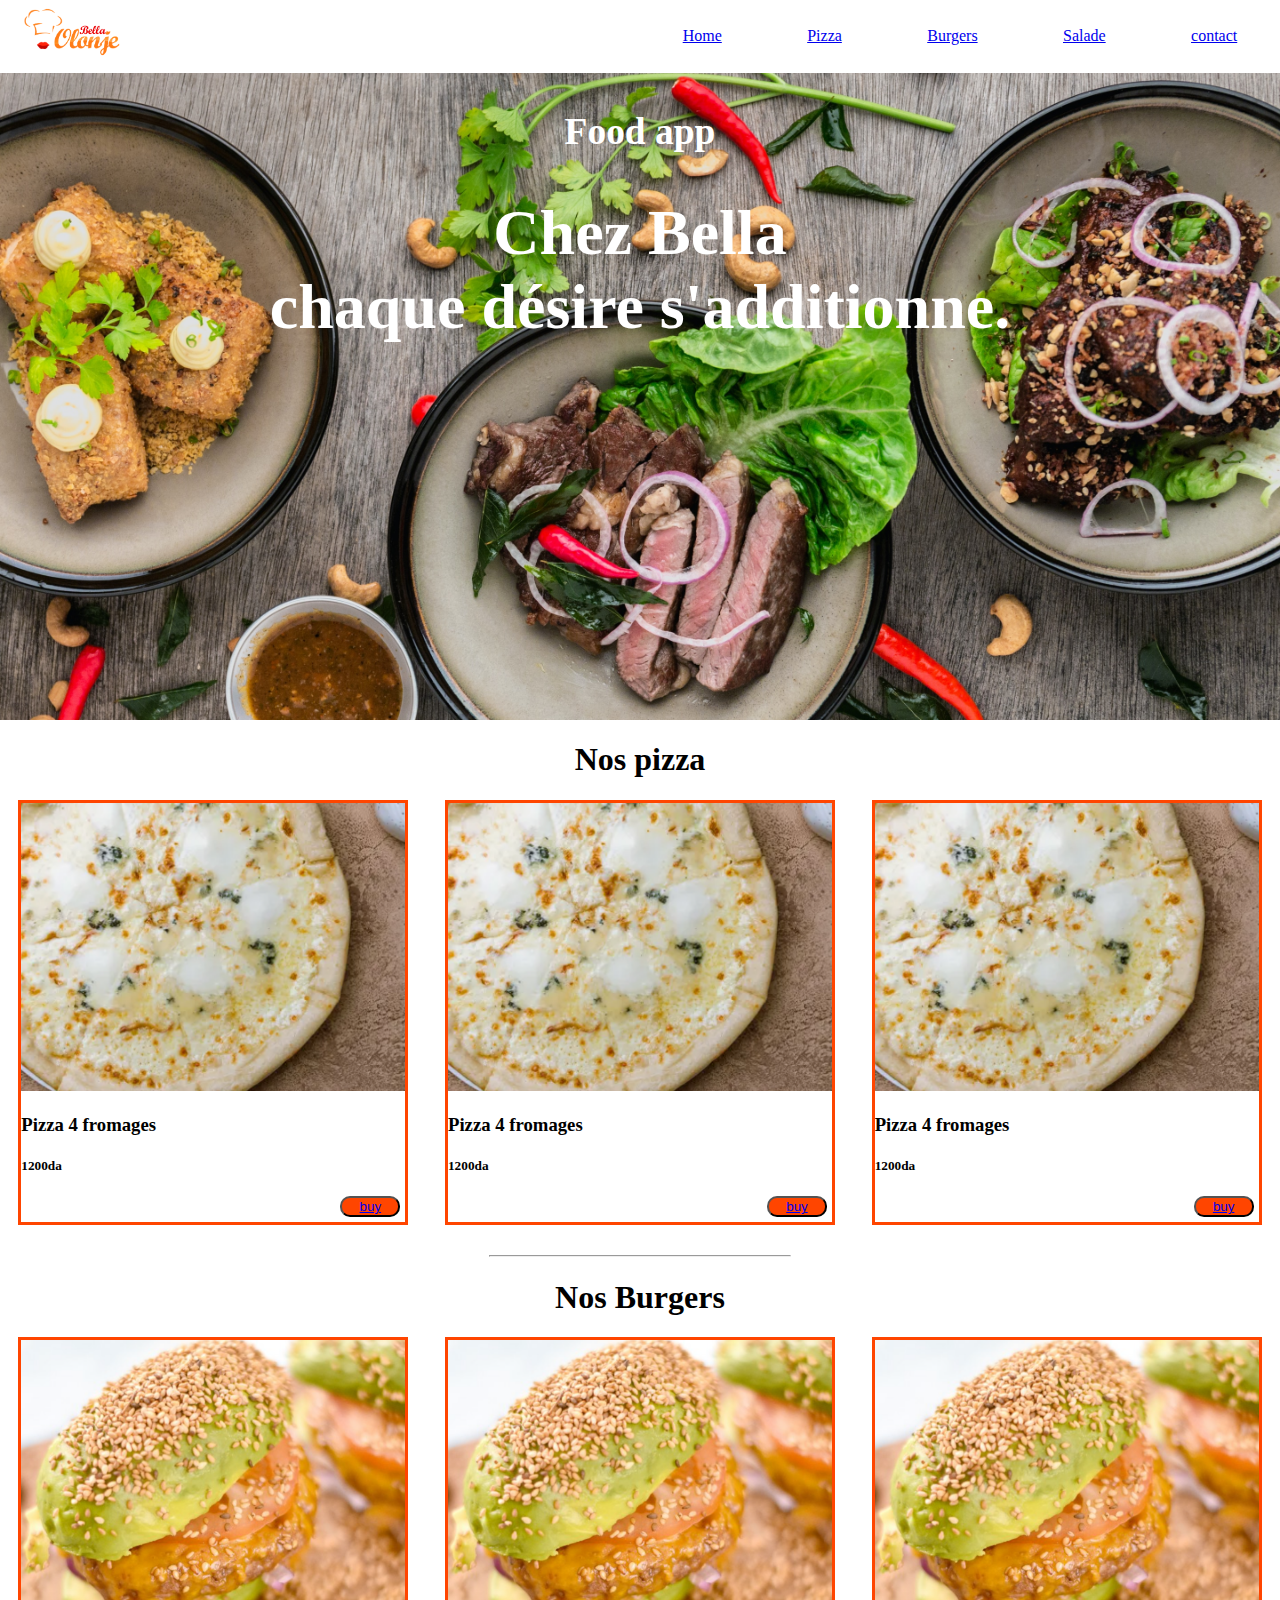
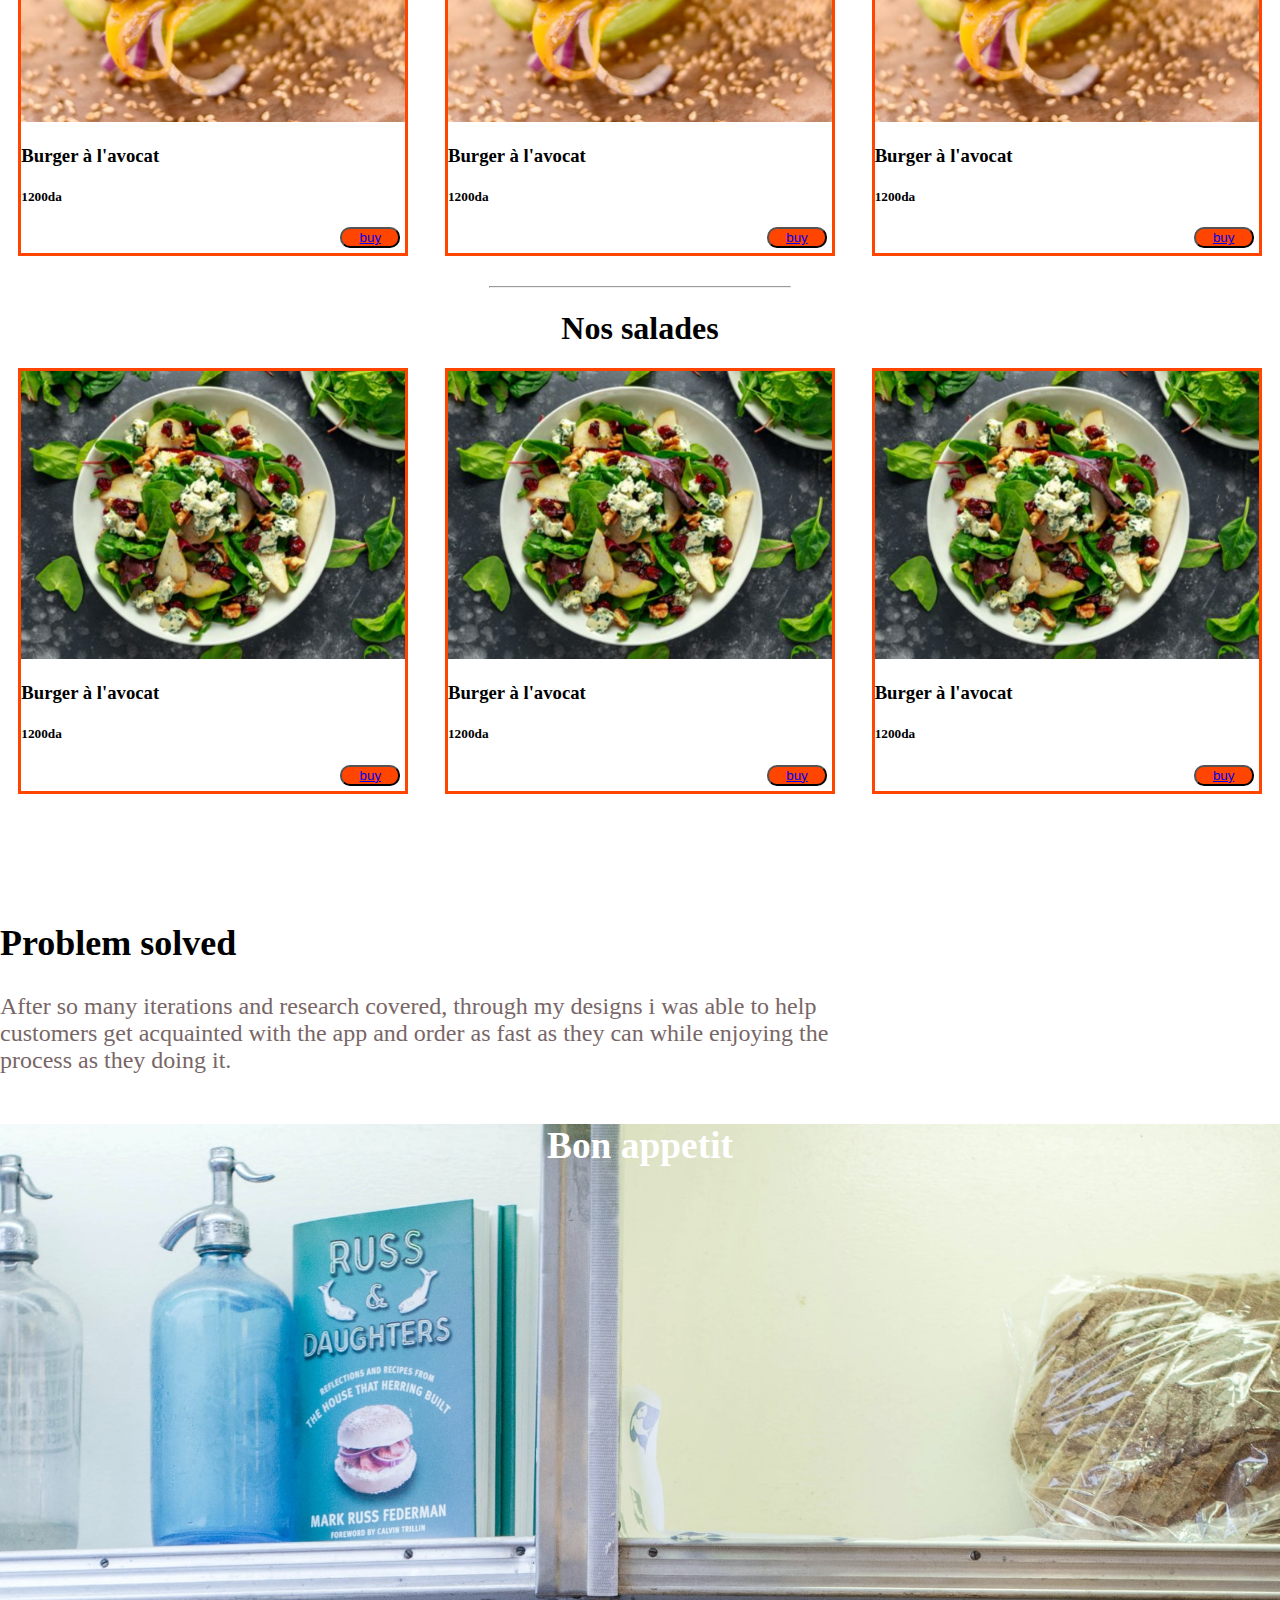
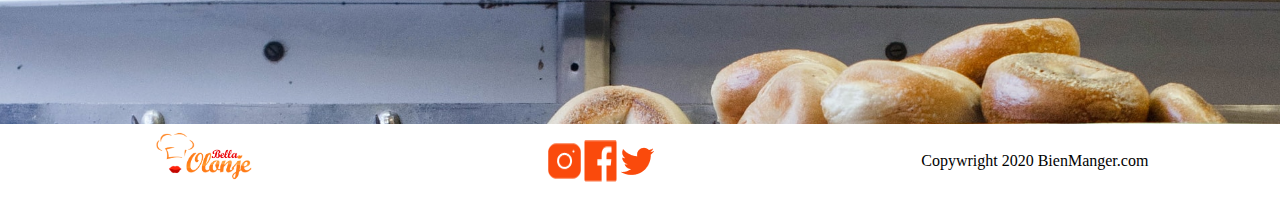
<file: index.html>
<!DOCTYPE html>
<html lang="fr">
<head>
    <meta charset="UTF-8">
    <meta name="viewport" content="width=device-width, initial-scale=1.0">
    <title>Bella Olonje</title>
    <link rel="stylesheet" href="css/style.css">
</head>
<body>
 
    <section class="top-page">
        <header class="header">
            <img src="images/4582665240404145ae72b9255f16e36d.png" alt="logo du site">
            <nav class="nav">
                <li><a href="index.html">Home</a></li>
                <li><a href="index.html">Pizza</a></li>
                <li><a href="index.html">Burgers</a></li>
                <li><a href="index.html">Salade</a></li>
                <li><a href="contact.html">contact</a></li>
            </nav>
        </header>
        <div class="landing-page">
          <h3> Food app </h3>
          <h1>Chez Bella<br> chaque désire s'additionne.</h1>  
        </div>  
    </section>
    <section>
        <h1>Nos pizza</h1>  
        <div class="pizzaBloc">
            <div class="pizza">
                <img src="images/pizza.png" alt="pizza">
                <h3>Pizza 4 fromages</h3>
                <h5>1200da</h5>
                <button><a href="formulaire.html">buy</a></button>
            </div>
            <div class="pizza">
                <img src="images/pizza.png" alt="pizza">
                <h3>Pizza 4 fromages</h3>
                <h5>1200da</h5>
                <button><a href="formulaire.html">buy</a></button>
            </div>
            <div class="pizza">
                <img src="images/pizza.png" alt="pizza">
                <h3>Pizza 4 fromages</h3>
                <h5>1200da</h5>
                <button><a href="formulaire.html">buy</a></button>
            </div>
        </div>    
    </section>
    <hr>
    <section>
        <h1>Nos Burgers</h1>  
        <div class="burgerBloc">
            <div class="burger">
                <img src="images/burger.png" alt="burger">
                <h3>Burger à l'avocat</h3>
                <h5>1200da</h5>
                <button><a href="#">buy</a></button>
            </div>
            <div class="burger">
                <img src="images/burger.png" alt="burger">
                <h3>Burger à l'avocat</h3>
                <h5>1200da</h5>
                <button><a href="#">buy</a></button>
            </div>
            <div class="burger">
                <img src="images/burger.png" alt="burger">
                <h3>Burger à l'avocat</h3>
                <h5>1200da</h5>
                <button><a href="#">buy</a></button>
            </div>
        </div> 
    </section>
    <hr>
    <section>
        <h1>Nos salades</h1>  
        <div class="saladeBloc">
            <div class="salade">
                <img src="images/salade.png" alt="burger">
                <h3>Burger à l'avocat</h3>
                <h5>1200da</h5>
                <button><a href="#">buy</a></button>
            </div>
            <div class="salade">
                <img src="images/salade.png" alt="burger">
                <h3>Burger à l'avocat</h3>
                <h5>1200da</h5>
                <button><a href="#">buy</a></button>
            </div>
            <div class="salade">
                <img src="images/salade.png" alt="burger">
                <h3>Burger à l'avocat</h3>
                <h5>1200da</h5>
                <button><a href="#">buy</a></button>
            </div>
            
        </div>   
    </section>
    <section class="problem">
        <h2>Problem solved</h2>
        <p>After so many iterations and research covered, through my designs i was able to help<br> customers get acquainted with the app and order as fast as they can while enjoying the<br> process as they doing it.</p>
    </section>
    <section class="banniereFooter">
        <h3>Bon appetit</h3>
    </section>
    <footer>
        <img src="images/4582665240404145ae72b9255f16e36d.png" alt="logo" class="img">
        <div class="socialMedia">
            <img src="images/instagram.png" alt="instagram">
            <img src="images/fb.png" alt="facebook">
            <img src="images/twitter.png" alt="tzitter">
        </div>
        <p>Copywright 2020 BienManger.com</p>
    </footer>
</body>
</html>
</file>
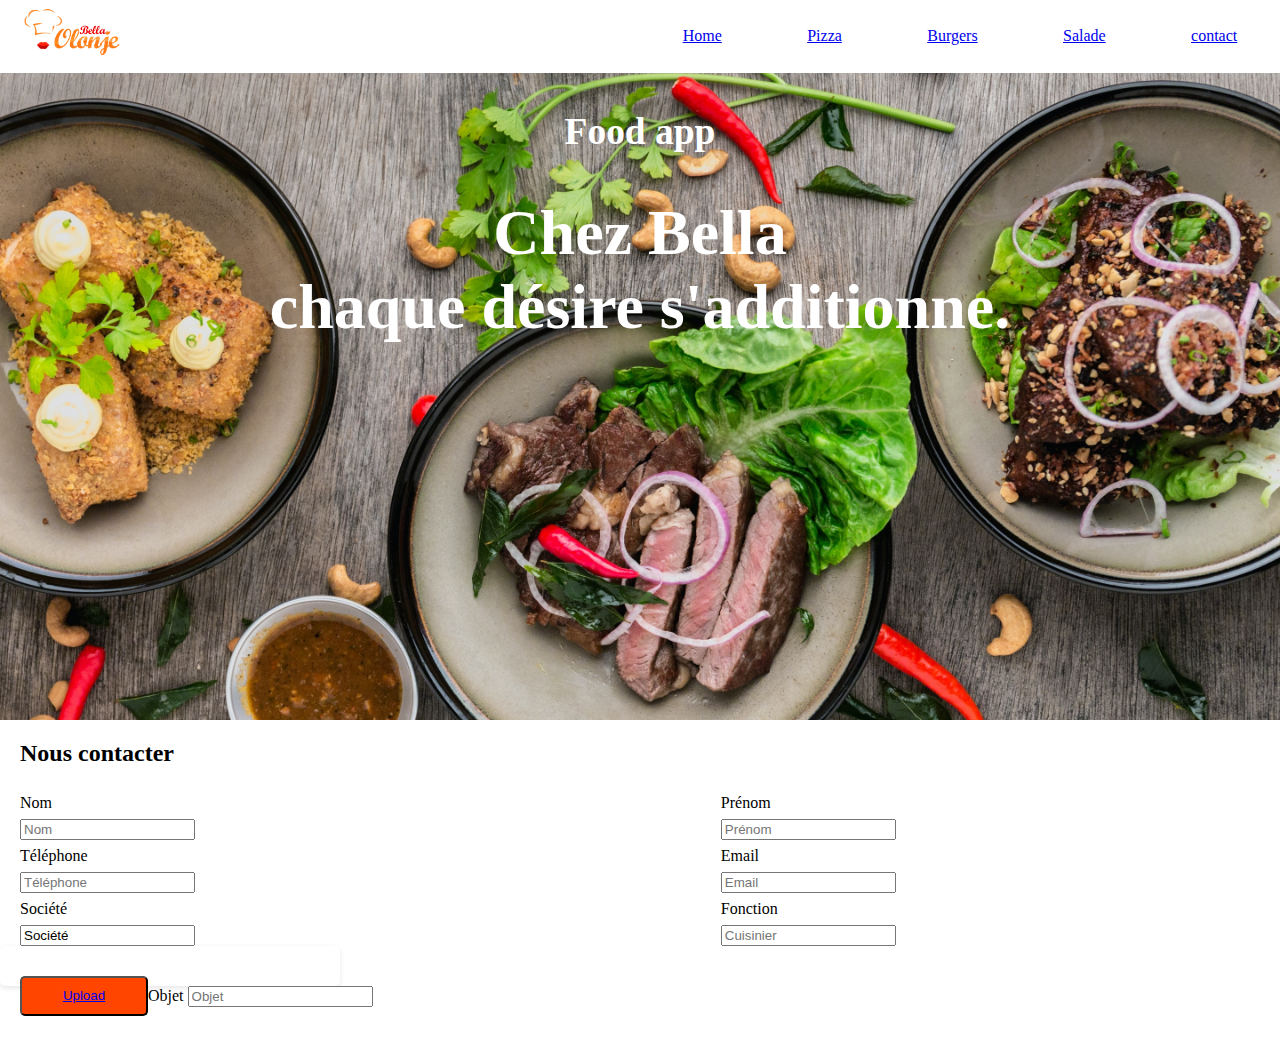
<file: contact.html>
<!DOCTYPE html>
<html lang="fr">
<head>
    <meta charset="UTF-8">
    <meta name="viewport" content="width=device-width, initial-scale=1.0">
    <title>Contact</title>
    <link rel="stylesheet" href="contact.css">
    <script src="https://www.google.com/recaptcha/api.js" async defer></script>
</head>
<body>
    <section class="top-page">
            <header class="header">
                <img src="images/4582665240404145ae72b9255f16e36d.png" alt="logo du site">
                <nav class="nav">
                    <li><a href="index.html">Home</a></li>
                    <li><a href="index.html">Pizza</a></li>
                    <li><a href="index.html">Burgers</a></li>
                    <li><a href="index.html">Salade</a></li>
                    <li><a href="contact.html">contact</a></li>
                </nav>
            </header>
            <div class="landing-page">
                <h3> Food app </h3>
                <h1>Chez Bella<br> chaque désire s'additionne.</h1>
            </div>      
    </section>
    <section>
        <h2>Nous contacter</h2>
        <div>
            <section class="bloc">
                <div>
                  <label for="nominput">Nom</label>
                  <input type="text" name="Nom" id="nominput" placeholder="Nom">
                </div>
                <div> 
                  <label for="nameinput">Prénom</label>
                  <input type="text" name="Prénom" id="nameinput" placeholder="Prénom">
                </div>
            </section>
            <section class="bloc">
                <div>
                    <label for="numinput">Téléphone</label>
                    <input type="number" name="num" id="numinput" placeholder="Téléphone">
                </div>
                <div>
                    <label for="mailinput">Email</label>
                    <input type="email" name="Email" id="mailinput" placeholder="Email">
                </div>
            </section>
            <section class="bloc">
                <div>
                  <label for="socinput">Société</label>
                  <input type="text" name="société" id="socinput" value="Société">
                </div>
                <div> 
                  <label for="funinput">Fonction</label>
                  <input type="text" name="fonction" id="funinput" placeholder="Cuisinier">
                </div>
            </section>
        </div>
        <button><a href="#">Upload</a></button>
        <form action="votre_script_de_traitement.php" method="post">
        <div class="g-recaptcha" data-sitekey="VOTRE_CLE_SITE"></div>
        </form>
    </section>
    <label for="objinput">Objet</label>
    <input type="text" name="objet" id="objinput" placeholder="Objet">
</body>
</html>
</file>
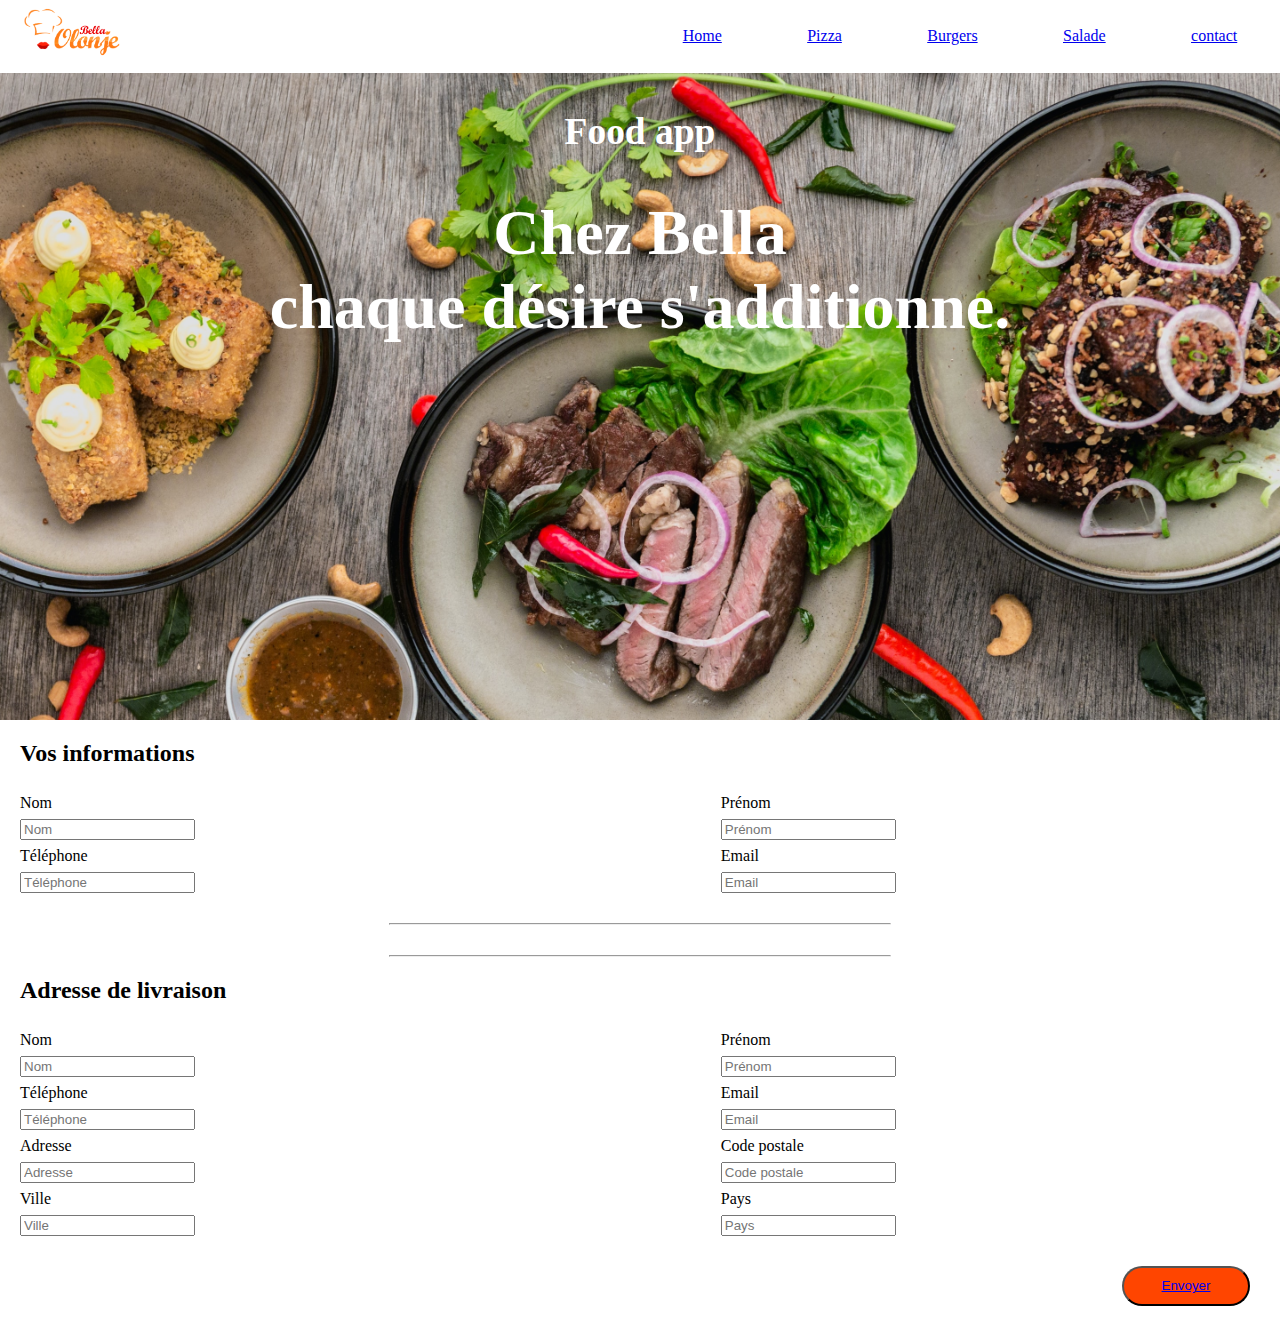
<file: formulaire.html>
<!DOCTYPE html>
<html lang="fr">
<head>
    <meta charset="UTF-8">
    <meta name="viewport" content="width=device-width, initial-scale=1.0">
    <title>formulaire de commande</title>
    <link rel="stylesheet" href="formulaire.css">
</head>
<body>
    <section class="top-page">
            <header class="header">
                <img src="images/4582665240404145ae72b9255f16e36d.png" alt="logo du site">
                <nav class="nav">
                  <li><a href="index.html">Home</a></li>
                  <li><a href="index.html">Pizza</a></li>
                  <li><a href="index.html">Burgers</a></li>
                  <li><a href="index.html">Salade</a></li>
                  <li><a href="contact.html">contact</a></li>
                </nav>
            </header>
            <div class="landing-page">
                <h3> Food app </h3>
                <h1>Chez Bella<br> chaque désire s'additionne.</h1>
            </div>      
    </section>
    <form class="informations">
      <h2>Vos informations</h2>
      <div>
        <section class="bloc">
      <div>
      <label for="nominput">Nom</label>
      <input type="text" name="Nom" id="nominput" placeholder="Nom">
      </div>
      <div> 
      <label for="nameinput">Prénom</label>
      <input type="text" name="Prénom" id="nameinput" placeholder="Prénom">
      </div>
    </section>
    <section class="bloc">
      <div>
      <label for="numinput">Téléphone</label>
      <input type="number" name="num" id="numinput" placeholder="Téléphone">
      </div>
      <div>
      <label for="mailinput">Email</label>
      <input type="email" name="Email" id="mailinput" placeholder="Email">
      </div>
    </section>
      </div>
      <hr>
      <hr>
      <section>
        <h2>Adresse de livraison</h2>
        <div>
        <section class="bloc2">
            <div>
              <label for="nominput">Nom</label>
              <input type="text" name="Nom" id="nominput" placeholder="Nom">
            </div>
            <div> 
              <label for="nameinput">Prénom</label>
              <input type="text" name="Prénom" id="nameinput" placeholder="Prénom">
            </div>
        </section>
        <section class="bloc2">
            <div>
                <label for="numinput">Téléphone</label>
                <input type="number" name="num" id="numinput" placeholder="Téléphone">
            </div>
            <div>
                <label for="mailinput">Email</label>
                <input type="email" name="Email" id="mailinput" placeholder="Email">
            </div>
        </section>
        <section class="bloc2">
            <div>
                <label for="adrinput">Adresse</label>
                <input type="text" name="adresse" id="adrinput" placeholder="Adresse">
            </div>
            <div>
                <label for="codeinput">Code postale</label>
                <input type="number" name="code" id="codeinput" placeholder="Code postale">
            </div>
        </section>
        <section class="bloc2">
            <div>
                <label for="villeinput">Ville</label>
                <input type="text" name="ville" id="villeinput" placeholder="Ville">
            </div>
            <div>
                <label for="paysinput">Pays</label>
                <input type="text" name="pays" id="paysinput" placeholder="Pays">
            </div>
        </section>
      </div>
      <button><a href="#">Envoyer</a></button>
      </section>
    </form>
</body>
</html>
</file>
<file: css/style.css>
body{
    margin: 0 auto;
}
.header{
    width: 100%;
    display: flex;
    align-items: center;
    flex-direction: row;
    background-color:white ;
    justify-content: space-between;
}
header.header img {
width: 150px;
}
.landing-page {
    color: white;
    text-align: center;
    font-size: xx-large;
}
.top-page {
     background: url('../images/arriere\ plan.jpeg');
     background-size: cover; 
     height: 80vh;
}
nav.nav{
 width: 50%;
 display: flex;
 list-style: none;
 justify-content: space-around;
 align-items: center;
}
nav.nav li{
    color: #252B42;
    
}
.pizzaBloc{
    width: 100%;
    display: flex;
    justify-content: space-around;
}
.pizza{
    width: 30%;
    border: 3px solid orangered ;
}
.pizza img{
    width: 100%;
}
section h1{
    text-align: center;
}
.pizza button{
    background-color: orangered;
    width: 60px;
    border-radius: 10px;
    color: white;
    float: right;
    margin-right: 5px;
    margin-bottom: 5px;
}
.burgerBloc{
    width: 100%;
    display: flex;
    justify-content: space-around;
}
.burger{
    width: 30%;
    border: 3px solid orangered ;
}
.burger button{
    background-color: orangered;
    width: 60px;
    border-radius: 10px;
    color: white;
    float: right;
    margin-right: 5px;
    margin-bottom: 5px;
}
.burger img{
    width: 100%;
}
.saladeBloc{
    width: 100%;
    display: flex;
    justify-content: space-around;
}
.salade{
    width: 30%;
    border: 3px solid orangered ;
}
.salade button{
    background-color: orangered;
    width: 60px;
    border-radius: 10px;
    color: white;
    float: right;
    margin-right: 5px;
    margin-bottom: 5px;
}
hr{
    width: 300px;
    margin-top: 30px;
}
.salade img{
    width: 100%;
}
.problem h2{
     font-size: 36px;
     margin-top: 10%;
}
.problem p{
    font-size: 24px;
    color: #786666;
    margin-bottom: 50px;
}
.banniereFooter{
    background: url('../images/arriere\ plan\ 2.jpeg');
    width: 100%;
    background-size: cover;
    height: 600px;
    color: white;
    text-align: center;
    font-size: xx-large;   
}
footer div{
    display: flex;
    justify-content: space-around;
}
footer{
    width: 100%;
    display: flex;
    align-items: center;
    flex-direction: row;
    background-color:white ;
    justify-content: space-around;
}
.img{
    width: 150px;
}
</file>
<file: contact.css>
body{
    margin: 0 auto;
}
.header{
    width: 100%;
    display: flex;
    align-items: center;
    flex-direction: row;
    background-color:white ;
    justify-content: space-between;
}
header.header img {
width: 150px;
}
.landing-page {
    color: white;
    text-align: center;
    font-size: xx-large;
}
section.top-page {
     background: url('../images/arriere\ plan.jpeg');
     background-size: cover; 
     height: 80vh;
}
nav.nav{
 width: 50%;
 display: flex;
 list-style: none;
 justify-content: space-around;
 align-items: center;
}
nav.nav li{
    color: #252B42;
    
}
div{
    width: 100%;
}
div div{
    line-height: 2;
    display: flex;
    flex-direction: column;
    width: 20%;
    
}
.bloc{
    
    display: flex;
    justify-content: space-between;
    margin-left: 20px;
    margin-right: 30%;
}
button{
    background-color: orangered;
    width: 10%;
    height: 40px;
    margin-top: 30px;
    border-radius: 5px;
    color: white;
    float: left;
    margin-bottom: 30px;
    margin-left: 20px;
}
h2{
    margin-left: 20px;
}
form {
    background-color: #fff;
    padding: 20px;
    border-radius: 5px;
    box-shadow: 0 2px 5px rgba(0, 0, 0, 0.1);
    width: 300px;
}
</file>
<file: formulaire.css>
body{
    margin: 0 auto;
}
.header{
    width: 100%;
    display: flex;
    align-items: center;
    flex-direction: row;
    background-color:white ;
    justify-content: space-between;
}
header.header img {
width: 150px;
}
.landing-page {
    color: white;
    text-align: center;
    font-size: xx-large;
}
section.top-page {
     background: url('../images/arriere\ plan.jpeg');
     background-size: cover; 
     height: 80vh;
}
nav.nav{
 width: 50%;
 display: flex;
 list-style: none;
 justify-content: space-around;
 align-items: center;
}
nav.nav li{
    color: #252B42;
    
}
div{
    width: 100%;
}
div div{
    display: flex;
    flex-direction: column;
    width: 20%;
    
}
.bloc{
    display: flex;
    justify-content: space-between;
    margin-left: 20px;
    margin-right: 30%;
}
hr{
    width: 500px;
    margin-top: 30px;
}
div{
    width: 100%;
}
div div{
    line-height: 2;
    display: flex;
    flex-direction: column;
    width: 20%;
    
}
.bloc2{
    
    display: flex;
    justify-content: space-between;
    margin-left: 20px;
    margin-right: 30%;
}
button{
    background-color: orangered;
    width: 10%;
    height: 40px;
    margin-top: 30px;
    border-radius: 20px;
    color: white;
    float: right;
    margin-right: 30px;
    margin-bottom: 30px;
}
h2{
    margin-left: 20px;
}
</file>
